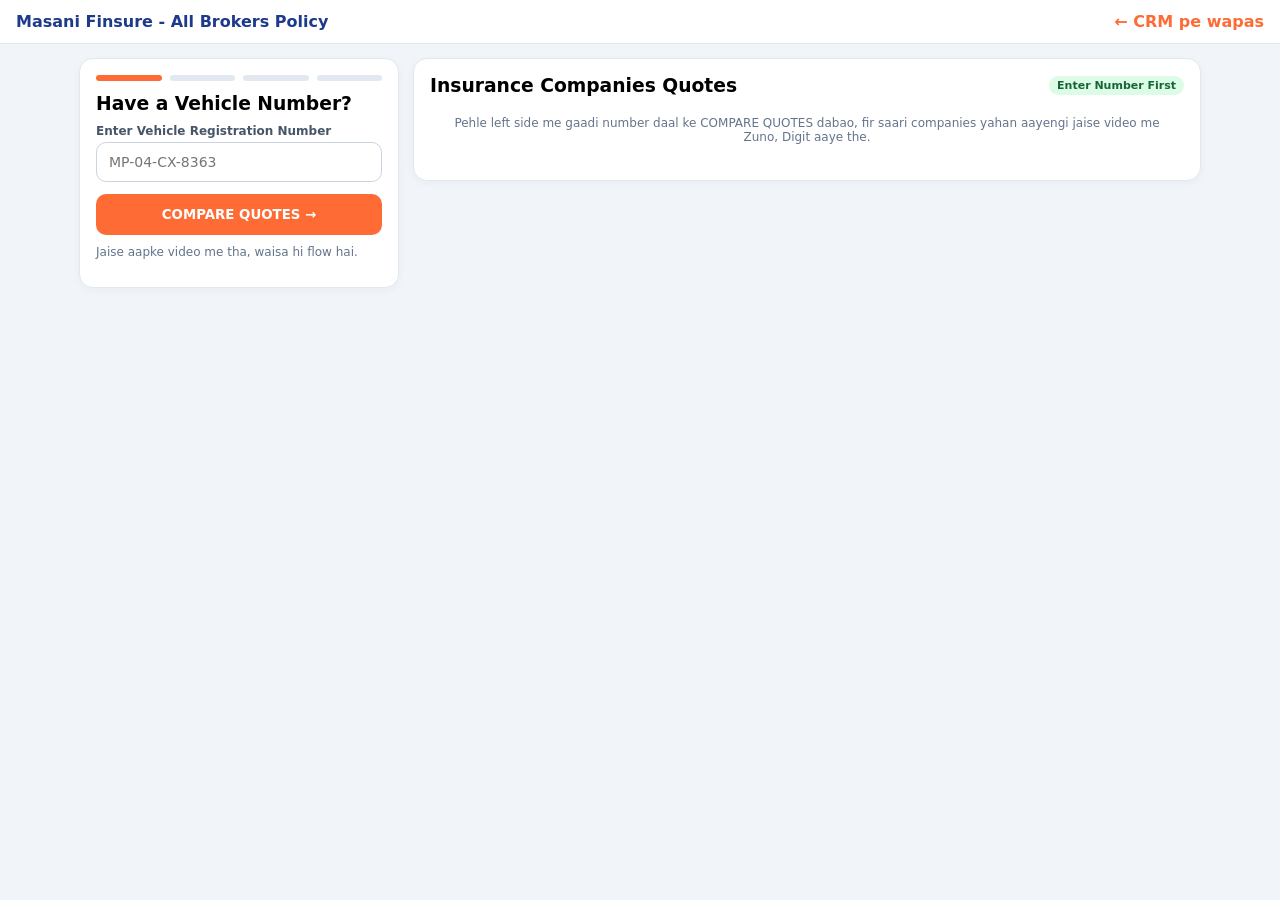
<file: broker-policy.html>
<!DOCTYPE html>
<html lang="hi">
<head>
<meta charset="UTF-8">
<meta name="viewport" content="width=device-width, initial-scale=1.0">
<title>All Brokers - Policy Maker | Masani Finsure</title>
<style>
:root{--orange:#ff6b35;--blue:#1e3a8a;--bg:#f1f5f9}
*{box-sizing:border-box;font-family:system-ui,Segoe UI,Roboto}
body{margin:0;background:var(--bg)}
.top{ background:#fff; border-bottom:1px solid #e2e8f0; padding:12px 16px; display:flex; justify-content:space-between; align-items:center; position:sticky; top:0; z-index:10}
.top b{color:var(--blue)} .top a{color:var(--orange);text-decoration:none;font-weight:700}
.wrap{max-width:1150px;margin:0 auto;padding:14px;display:grid;grid-template-columns:320px 1fr;gap:14px}
@media(max-width:900px){.wrap{grid-template-columns:1fr}}
.card{background:#fff;border-radius:14px;padding:16px;border:1px solid #e2e8f0;box-shadow:0 2px 8px rgba(0,0,0,.04)}
.label{font-size:12px;font-weight:700;color:#475569;margin:10px 0 4px;display:block}
.inp{width:100%;padding:11px 12px;border:1px solid #cbd5e1;border-radius:10px;font-size:14px}
.inp:focus{border-color:var(--orange);outline:none}
.btn{width:100%;padding:13px;border:0;border-radius:10px;background:var(--blue);color:#fff;font-weight:800;cursor:pointer}
.btn-orange{background:var(--orange)} .btn:disabled{opacity:.5}
.step{display:flex;gap:8px;margin-bottom:12px}
.s{flex:1;height:6px;background:#e2e8f0;border-radius:99px} .s.on{background:var(--orange)}
.q-head{display:flex;justify-content:space-between;align-items:center}
.badge{font-size:11px;background:#dcfce7;color:#166534;padding:3px 8px;border-radius:99px;font-weight:700}
.comp{border:1px solid #e2e8f0;border-radius:12px;padding:12px;margin-top:10px;display:flex;justify-content:space-between;gap:10px}
.comp.active{border-color:var(--orange);background:#fff7ed}
.comp b{color:var(--blue)} .small{font-size:12px;color:#64748b}
.grid2{display:grid;grid-template-columns:1fr 1fr;gap:10px}
@media(max-width:600px){.grid2{grid-template-columns:1fr}}
.kyc-box{background:#f8fafc;border:1px dashed #cbd5e1;padding:12px;border-radius:10px;margin-top:10px}
</style>
</head>
<body>
<div class="top">
  <b>Masani Finsure - All Brokers Policy</b>
  <div><a href="index.html">← CRM pe wapas</a></div>
</div>

<div class="wrap">
  <!-- LEFT - Filters like Probus -->
  <div>
    <div class="card">
      <div class="step"><div class="s on" id="s1"></div><div class="s" id="s2"></div><div class="s" id="s3"></div><div class="s" id="s4"></div></div>
      
      <div id="panel-vehicle">
        <h3 style="margin:0">Have a Vehicle Number?</h3>
        <label class="label">Enter Vehicle Registration Number</label>
        <input id="vnum" class="inp" placeholder="MP-04-CX-8363" style="text-transform:uppercase">
        <button class="btn btn-orange" style="margin-top:12px" onclick="goCompare()">COMPARE QUOTES →</button>
        <p class="small" style="margin-top:10px">Jaise aapke video me tha, waisa hi flow hai.</p>
      </div>

      <div id="panel-details" style="display:none">
        <h4 style="margin:0">Vehicle Details</h4>
        <label class="label">RTO</label><input id="rto" class="inp" value="MP-04">
        <label class="label">Make / Model</label><input id="model" class="inp" placeholder="MARUTI SWIFT">
        <label class="label">Fuel</label><select id="fuel" class="inp"><option>Petrol</option><option>Diesel</option><option>CNG</option><option>Electric</option></select>
        <label class="label">Registration Year</label><input id="regYear" class="inp" type="number" value="2019">
        
        <h4 style="margin:16px 0 0">Policy Details</h4>
        <label class="label">Policy Type</label><select id="ptype" class="inp"><option>Comprehensive</option><option>Third Party</option><option>OD Only</option></select>
        <label class="label">Previous Expiry</label><input id="expiry" class="inp" type="date">
        <label class="label">NCB %</label><select id="ncb" class="inp"><option>0</option><option>20</option><option>25</option><option>35</option><option>45</option><option>50</option></select>
        <label class="label">Any Claim Last Year?</label><select id="claim" class="inp"><option>No</option><option>Yes</option></select>
        <button class="btn" style="margin-top:12px" onclick="showQuotes()">Show Quotes →</button>
      </div>

      <div id="panel-custom" style="display:none">
        <h4 style="margin:0">Customize Policy Details</h4>
        <label class="label">IDV Value</label><input id="idv" class="inp" placeholder="450000">
        <label class="label">Additional Cover</label>
        <label><input type="checkbox" id="c1" checked> Zero Dep</label><br>
        <label><input type="checkbox" id="c2"> PA Cover for Paid Driver</label><br>
        <label><input type="checkbox" id="c3" checked> Legal Liability to Paid Driver</label><br>
        <label class="label">Discount %</label><input id="disc" class="inp" value="0">
        <button class="btn" style="margin-top:12px" onclick="recalc()">Re-Calculate</button>
      </div>
    </div>
  </div>

  <!-- RIGHT - Quotes like Probus -->
  <div>
    <div class="card">
      <div class="q-head"><h3 style="margin:0">Insurance Companies Quotes</h3><span class="badge" id="vnumBadge">Enter Number First</span></div>
      <div id="quotesBox" class="small" style="padding:20px;text-align:center">Pehle left side me gaadi number daal ke COMPARE QUOTES dabao, fir saari companies yahan aayengi jaise video me Zuno, Digit aaye the.</div>
    </div>

    <div id="kycCard" class="card" style="display:none;margin-top:14px">
      <h3 style="margin:0">KYC Details + Extra Fields (Hypo / Nominee / Payment Link)</h3>
      <p class="small">Ye form aapke video ke last wale KYC page jaisa hai. Yahi par aapne jo 3 fields maange the wo add kiye hain.</p>
      
      <div class="grid2">
        <div><label class="label">Pan Card</label><input id="pan" class="inp" placeholder="JHDHD6838U"></div>
        <div><label class="label">First Name</label><input id="fname" class="inp" placeholder="Masani"></div>
        <div><label class="label">Middle Name</label><input id="mname" class="inp"></div>
        <div><label class="label">Last Name</label><input id="lname" class="inp" placeholder="Finsure"></div>
        <div><label class="label">Gender</label><select id="gender" class="inp"><option>Male</option><option>Female</option></select></div>
        <div><label class="label">Date of Birth</label><input id="dob" type="date" class="inp"></div>
        <div><label class="label">Mobile Number *</label><input id="mob" class="inp" placeholder="8770202265"></div>
        <div><label class="label">Email</label><input id="email" class="inp" placeholder="bestpolicy365@gmail.com"></div>
        <div><label class="label">Pin Code</label><input id="pin" class="inp" placeholder="462001"></div>
      </div>

      <div class="kyc-box">
        <b style="color:var(--orange)">★ Aapke Maange Hue 3 Naye Fields (Isi Page Par)</b>
        <label class="label">Hypo / Hypothecation Bank (Loan)</label><input id="hypo" class="inp" placeholder="HDFC Bank / Mahindra Finance">
        <label class="label">Nominee ka Naam</label><input id="nominee" class="inp" placeholder="Nominee Name">
        <label class="label">Nominee se Rishta</label><input id="relation" class="inp" placeholder="Father / Mother / Wife">
        <label class="label">Payment Link (PBPartner / Customer Link)</label><input id="paylink" class="inp" placeholder="https://..." style="border-color:var(--orange)">
      </div>

      <div class="grid2" style="margin-top:14px">
        <button class="btn btn-orange" onclick="saveToCRM()">✓ Save to CRM</button>
        <button class="btn" style="background:#fff;color:var(--blue);border:1px solid var(--blue)" onclick="openInProbus()">Open Same No. in Probus →</button>
      </div>
      <p id="saveMsg" class="small" style="color:green;font-weight:700"></p>
    </div>
  </div>
</div>

<script>
let selectedCompany = null;
let selectedPremium = 0;

function goCompare(){
  const v = document.getElementById('vnum').value.trim().toUpperCase();
  if(v.length<5){alert('Gaadi number daalo ex: MP-04-CX-8363');return}
  document.getElementById('vnumBadge').innerText = v;
  document.getElementById('rto').value = v.split('-')[0]+'-'+v.split('-')[1]||v.substring(0,5);
  document.getElementById('panel-vehicle').style.display='none';
  document.getElementById('panel-details').style.display='block';
  document.getElementById('s2').classList.add('on');
  window.scrollTo(0,0);
}
function showQuotes(){
  document.getElementById('panel-details').style.display='none';
  document.getElementById('panel-custom').style.display='block';
  document.getElementById('s3').classList.add('on');
  renderQuotes();
}
function renderQuotes(){
  const idv = document.getElementById('idv').value || '450000';
  const comps = [
    {name:'ZUNO', premium:2530, logo:'Z', note:'Private Car Liability'},
    {name:'DIGIT', premium:2650, logo:'D', note:'IDV: ₹'+idv},
    {name:'UNITED INDIA', premium:2890, logo:'U', note:'Best Claim Ratio'},
    {name:'BAJAJ ALLIANZ', premium:3120, logo:'B', note:'Zero Dep Included'},
    {name:'HDFC ERGO', premium:3350, logo:'H', note:'Cashless Garages'},
  ];
  let html='';
  comps.forEach((c,i)=>{
    html+=`<div class="comp ${selectedCompany===c.name?'active':''}" onclick="selectComp('${c.name}',${c.premium})">
      <div><b>${c.name}</b><div class="small">${c.note}</div><div class="small">Premium: ₹ ${c.premium}</div></div>
      <div><button class="btn" style="padding:8px 14px">${selectedCompany===c.name?'Selected ✓':'Buy Now'}</button></div>
    </div>`;
  });
  document.getElementById('quotesBox').innerHTML = html;
}
function selectComp(name,prem){
  selectedCompany=name; selectedPremium=prem;
  renderQuotes();
  document.getElementById('kycCard').style.display='block';
  document.getElementById('s4').classList.add('on');
  document.getElementById('kycCard').scrollIntoView({behavior:'smooth'});
}
function recalc(){ renderQuotes(); }
function saveToCRM(){
  const data={
    id: Date.now(),
    vehicleNo: document.getElementById('vnum').value.toUpperCase(),
    model: document.getElementById('model').value,
    fuel: document.getElementById('fuel').value,
    rto: document.getElementById('rto').value,
    policyType: document.getElementById('ptype').value,
    ncb: document.getElementById('ncb').value,
    idv: document.getElementById('idv').value,
    company: selectedCompany,
    premium: selectedPremium,
    pan: document.getElementById('pan').value,
    firstName: document.getElementById('fname').value,
    lastName: document.getElementById('lname').value,
    mobile: document.getElementById('mob').value,
    email: document.getElementById('email').value,
    pin: document.getElementById('pin').value,
    hypo: document.getElementById('hypo').value,
    nominee: document.getElementById('nominee').value,
    relation: document.getElementById('relation').value,
    paymentLink: document.getElementById('paylink').value,
    dob: document.getElementById('dob').value,
    createdAt: new Date().toISOString()
  };
  let all = JSON.parse(localStorage.getItem('masani_policies')||'[]');
  all.push(data);
  localStorage.setItem('masani_policies', JSON.stringify(all));
  // also try other keys used by your CRM
  let all2 = JSON.parse(localStorage.getItem('policies')||'[]');
  all2.push(data);
  localStorage.setItem('policies', JSON.stringify(all2));
  
  document.getElementById('saveMsg').innerText = '✓ CRM me save ho gaya! Ab Home > Policies me dikhega. Vehicle: '+data.vehicleNo;
}
function openInProbus(){
  const v = document.getElementById('vnum').value.trim();
  window.open('https://businsurance.com/motor-insurance?vehicle='+encodeURIComponent(v), '_blank');
}
</script>
</body>
</html>
</file>
